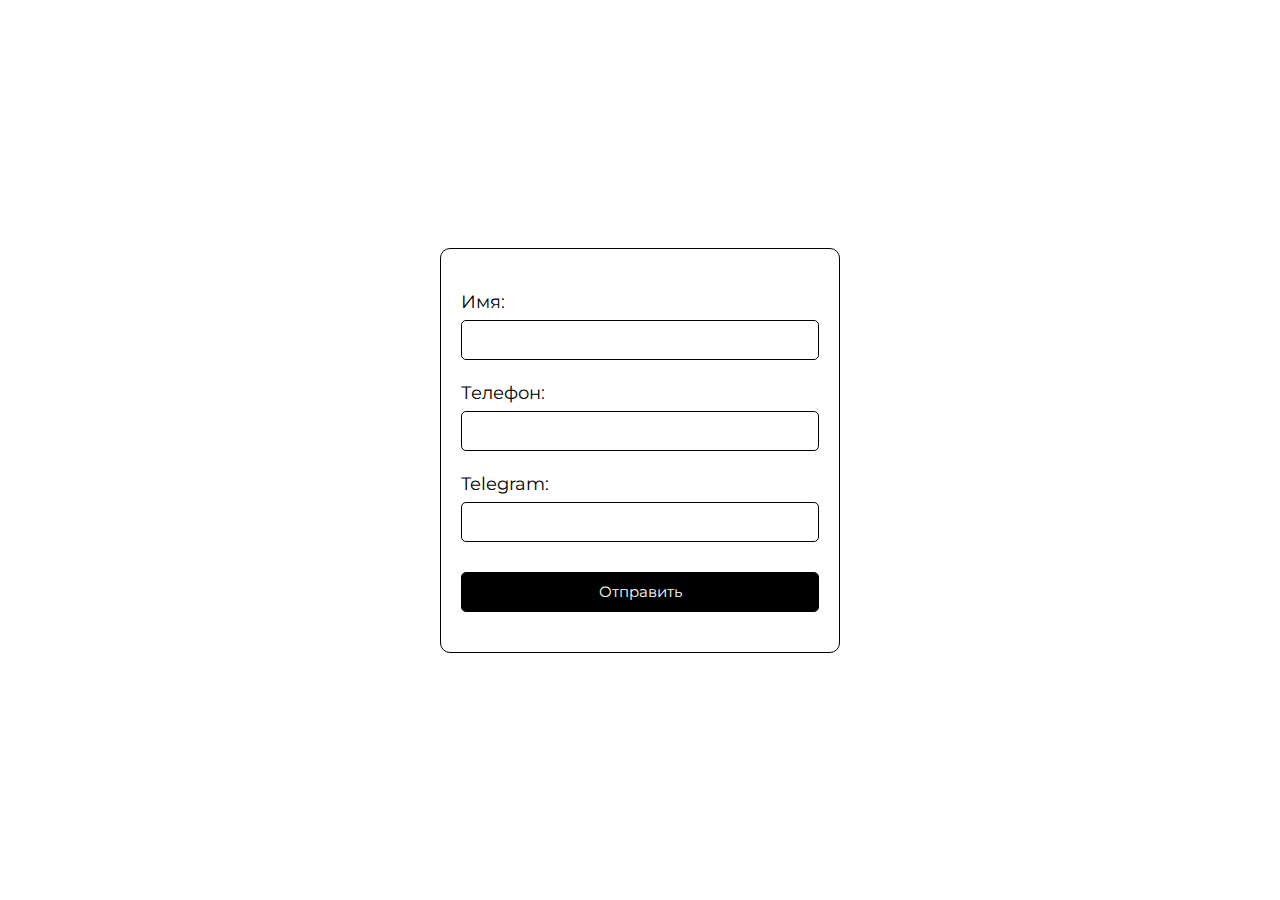
<file: index.html>
<!DOCTYPE html>
<html lang="en">
<head>
    <meta charset="UTF-8">
    <meta name="viewport" content="width=device-width, initial-scale=1.0">

    <!-- fonts -->
    <link rel="preconnect" href="https://fonts.googleapis.com">
    <link rel="preconnect" href="https://fonts.gstatic.com" crossorigin>
    <link href="https://fonts.googleapis.com/css2?family=Montserrat:wght@100..900&display=swap" rel="stylesheet">

    <link rel="stylesheet" href="./css/main.css">
    <title>Form</title>
</head>
<body>
    <div class="wrapper index__page">
        <section class="section form__section">
            <div class="container default">
                <div class="section-content">
                    <div class="form__wrapper">
                        <form action="#" method="post" class="form">
                            <div data-type="name" class="form-group">
                                <label for="name">Имя:</label>
                                <input type="text" id="name" name="name" class="input" required>
                                <div class="error-message"></div>
                            </div>
                            <div data-type="tel" class="form-group">
                                <label for="email">Телефон:</label>
                                <input type="tel" id="tel" name="tel" class="input" required>
                                <div class="error-message"></div>
                            </div>
                            <div data-type="text" class="form-group">
                                <label for="message">Telegram:</label>
                                <input type="text" id="text" name="text" class="input" required>
                                <div class="error-message"></div>
                            </div>
                            <div class="form-group form-group__submit">
                                <button type="submit" class="btn btn-submit">Отправить</button>
                            </div>
                        </form>
                    </div>
                </div>
            </div>
        </section>
    </div>
    <script src="./js/main.js"></script>
</body>
</html>
</file>
<file: css/main.css>
/* --- reset style --- */

* {
    margin: 0;
    padding: 0;
    box-sizing: border-box;
}

body,
html {
    height: 100%;
    width: 100%;
    font-family: "Montserrat", sans-serif;
    font-style: normal;
}

button,
input,
textarea {
    font-family: inherit;
    outline:none;
}

input::-ms-clear {
    display: none;
}

.btn {
    cursor: pointer;
}

/* --- vars --- */

:root {
    --color-black: #000;
    --color-white: #fff;
    --color-red: red;
}

/* --- general styles --- */

.wrapper {
    height: 100%;
    display: flex;
    align-items: center;
    justify-content: center;
}

.section {
    width: 100%;
}

.container.default {
    margin: 0 auto;
    padding: 0 20px;
    width: 100%;
    max-width: 1200px;
}

.section-content {
    width: 100%;
}

/* --- form styles --- */

.form__wrapper {
    margin: 0 auto;
    padding: 30px 20px;
    width: 100%;
    max-width: 400px;
    height: 100%;
    border: 1px solid var(--color-black);
    border-radius: 10px;
}

.form {
    display: flex;
    flex-direction: column;
}

.form .form-group {
    position: relative;
    margin: 10px 0;
    display: flex;
    flex-direction: column;
    align-items: flex-start;
}

.form .form-group.form-group__submit {
    margin: 20px 0 10px 0;
}

.form .form-group label {
    margin: 0 0 5px 0;
    font-size: 18px;
    line-height: 26px;
    color: var(--color-black);
}

.form .form-group .input,
.form .form-group .textarea {
    padding: 5px 10px;
    border: 1px solid var(--color-black);
    border-radius: 5px;
    font-size: 15px;
    line-height: 23px;
    color: var(--color-black);
    transition: .3s;
}

.form .form-group .input:focus,
.form .form-group .textarea:focus {
    box-shadow: 0 0 5px #00000078;
}

.form .form-group .input {
    width: 100%;
    height: 40px;
}

.form .form-group .error-message {
    position: absolute;
    top: calc(100% + 3px);
    left: 50%;
    transform: translateX(-50%);
    visibility: hidden;
    opacity: 0;
    width: 100%;
    font-size: 12px;
    text-align: center;
    color: var(--color-red);
    transition: .3s;
}

.form .form-group .textarea {
    width: 100%;
    max-width: 100%;
    min-width: 100%;
    height: 100px;
    min-height: 100px;
    max-height: 100px;
}

.form .form-group .btn-submit {
    width: 100%;
    height: 40px;
    background-color: var(--color-black);
    border: 1px solid var(--color-black);
    border-radius: 5px;
    font-size: 15px;
    line-height: 23px;
    color: var(--color-white);
    transition: .3s;
}

.form .form-group .btn-submit:hover {
    background-color: var(--color-white);
    color: var(--color-black);
}

/* --- error style --- */

.form .form-group.error .error-message {
    visibility: visible;
    opacity: 1;
}

.form .form-group.error .input,
.form .form-group.error .textarea {
    border: 1px solid var(--color-red);
}

/* --- succes style --- */

.succes {

}

.succes__page .message-wrapper {

}

.succes__page .message-wrapper .title {
    font-size: 30px;
    line-height: 38px;
    text-align: center;
    color: var(--color-black);
}
</file>
